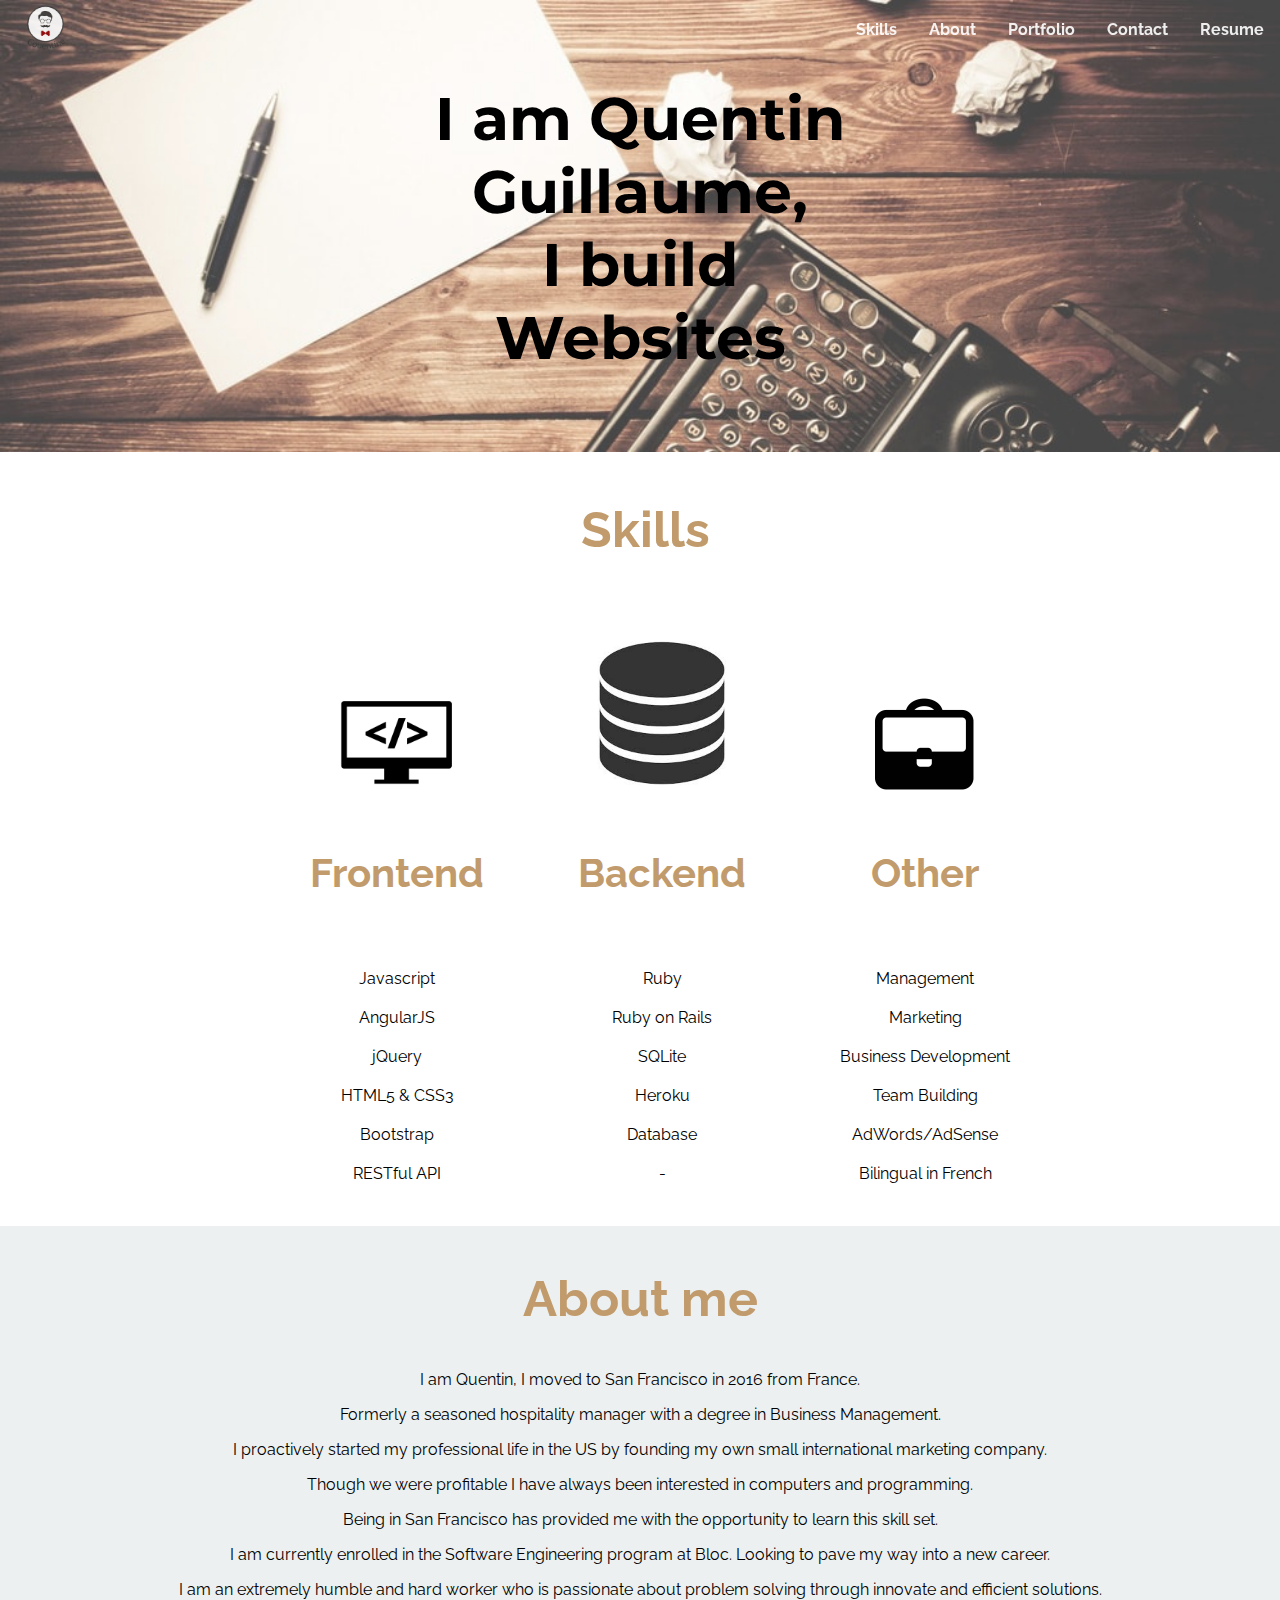
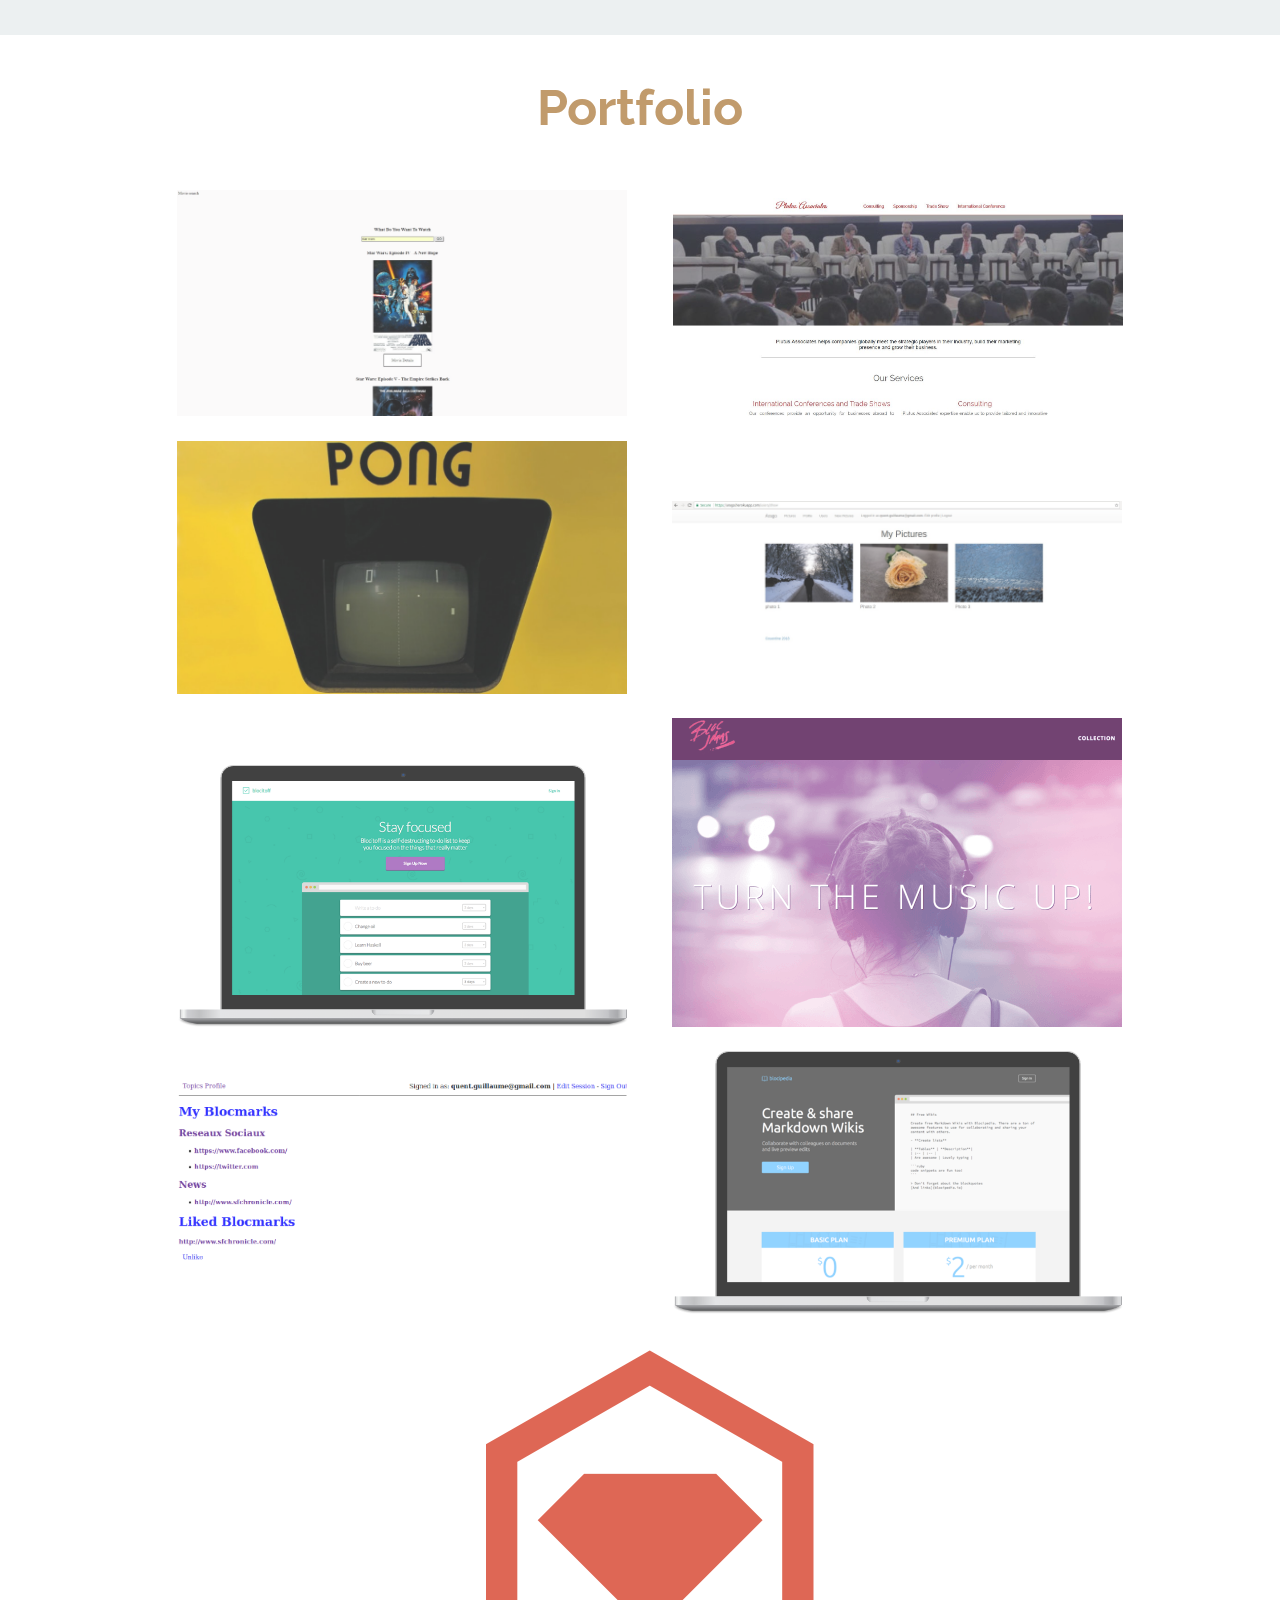
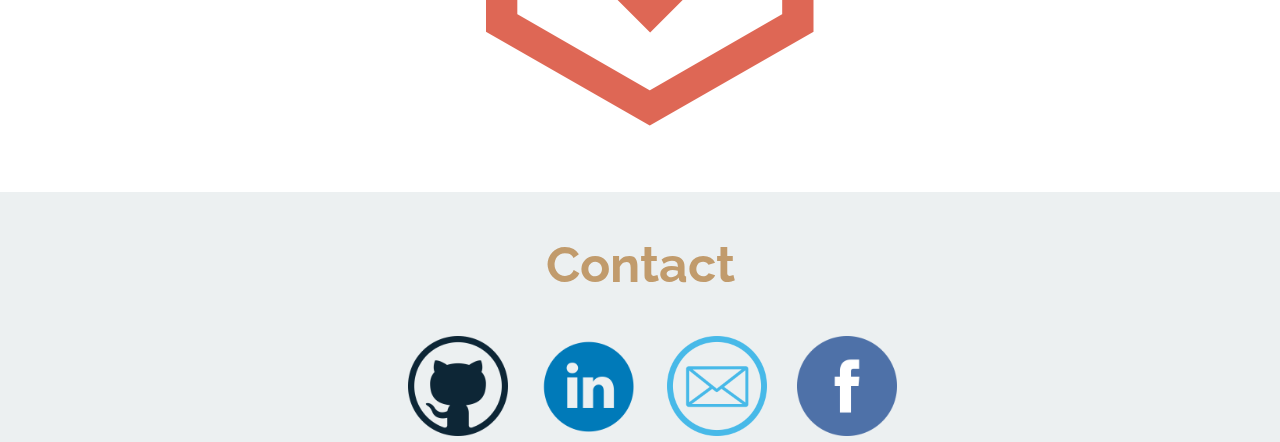
<file: index.html>
<!DOCTYPE html>
<html lang="en">
 <!-- By Couentine  https://github.com/couentine-->
 <head>
  <meta charset="UTF-8">

    <!-- Global site tag (gtag.js) - Google Analytics -->
   <script async src="https://www.googletagmanager.com/gtag/js?id=UA-105483901-1"></script>
   <script>
     window.dataLayer = window.dataLayer || [];
     function gtag(){dataLayer.push(arguments);}
     gtag('js', new Date());

     gtag('config', 'UA-105483901-1');
   </script>
    <title>Quentin Guillaume | Web Developer</title>

<meta name="description" content="I am Quentin Guillaume, Web Developer with a Business School Bachelor. Arrea of my expertise is HTML,CSS, JS, building Web Apps, AngularJS, Ruby, Ruby on Rails, SQL, SEO, Management and Marketing">
<meta name="keywords" content="Quentin Guillaume,Web Developer,HTML,CSS,Ruby,JavaScript,Portfolio, San Francisco,couentine">
<link rel="icon" type="image/x-icon" href="image/couentine.png" />
<link rel="stylesheet" type="text/css" href="css/normalize.css">
<link rel="stylesheet" type="text/css" href="css/spinner.css">
<link rel="stylesheet" type="text/css" href="css/index.css">
<link href="https://fonts.googleapis.com/css?family=Oswald" rel="stylesheet">
<link href="https://fonts.googleapis.com/css?family=Montserrat" rel="stylesheet">
<link href="https://fonts.googleapis.com/css?family=Raleway" rel="stylesheet">
</head>
<body onload="myFunction()">
  <div id='loader'></div>
<div style="display:none;" id="myDiv" class="animate-bottom">
  <header>
  <div class='key'>
    <h1> Quentin Guillaume - Portfolio - Web Developer - San Francisco - couentine</h1>
    <h1> Quentin Guillaume - Portfolio - Web Developer - San Francisco - couentine</h1>
    <strong> Quentin Guillaume - Portfolio - Web Developer - San Francisco - couentine</strong>
  </div>

        <div class= 'top-right' id='top-right' style="opacity: 0.9">
          <ul>
            <a href='/' class= 'machine'><img  src="image/couentine.png" alt="Couentine" style="width: 50px"></a>
            <li>  <a  target="_blank" href="Quentin_Guillaume.pdf" >Resume</a></li>
            <li> <a href='#Contact'>Contact </a></li>
            <li> <a href='#Porfolio'>Portfolio </a></li>
            <li> <a href='#About'>About </a></li>
            <li> <a href='#skill'>Skills </a></li>
          </ul>

      </div>

</header>


      <div class="container">
        <div class="intro-text">
            <img class= 'machine' src="image/machine.jpg" alt="frontend" style="width:100%; opacity: 0.9">
            <div class= 'centered5'>I am Quentin Guillaume,<div id="role"> I build
              <br> Websites</div></div>
        </div>
    </div>
<div id = 'skill'>

  <div class = 'skills'>

    <h2>Skills</h2>
    <div class = 'frontend' >
      <ul>
      <img class= 'machine' src="image/frontend-logo.png" alt="backend" style="width:150px">
    <h4>Frontend</h4>

      <li>Javascript</li>
      <li>AngularJS</li>
      <li>jQuery</li>
      <li>HTML5 & CSS3</li>
      <li>Bootstrap</li>
      <li>RESTful API</li>
    </ul>
</div>
    <div class = 'backend' >
          <ul>
      <img class= 'machine' src="image/back_end.png" alt="business" style="width:150px">
    <h4>Backend</h4>

      <li>Ruby</li>
      <li>Ruby on Rails</li>
      <li>SQLite</li>
      <li>Heroku</li>
      <li>Database</li>
      <li>-</li>
    </ul>
    </div>
        <div class = 'other' >
              <ul>
          <img class= 'machine' src="image/business.png" alt="Couentine" style="width:100px">
    <h4>Other</h4>

      <li>Management </li>
      <li>Marketing </li>
      <li>Business Development </li>
      <li>Team Building </li>
      <li>AdWords/AdSense</li>
      <li>Bilingual in French</li>
    </ul>
    </div>
</div>
  </div>
  <div class = 'About'>
    <h2 id = About>About me</h2>
    <div class= "text-about">
    <p>I am Quentin, I moved to San Francisco in 2016 from France.<br></p><p>  Formerly a seasoned hospitality manager with a degree in Business Management.
      <br></p><p>I proactively started my professional life in the US by founding my own small international marketing company.
       <br></p><p>Though we were profitable I have always been interested in computers and programming.
       <br></p><p>Being in San Francisco has provided me with the opportunity to learn this skill set.
       <br></p><p>I am currently enrolled in the Software Engineering program at Bloc. Looking to pave my way into a new career.
       <br></p><p>I am an extremely humble and hard worker who is passionate about problem solving through innovate and efficient solutions.</p>
      </div>
  </div>
  <div class = 'Portfolio'>
    <h2 id = Porfolio>Portfolio</h2>
    <a href="movie.html" class="pic ph1"> <img class= 'machine' src="image/movie.jpg" alt="backend" style="width:450px"><span class="centered"><span>Movies</span></span></a>
    <a href="plutus.html" class="pic ph1"> <img class= 'machine' src="image/pltuus.JPG" alt="backend" style="width:450px"><span class="centered"><span>Plutus Associates</span></span></a><br>
      <a target="_blank" href="pong.html" class="pic ph"> <img class= 'machine' src="image/Pong.jpg" alt="backend" style="width:450px"><span class="centered"><span>Pong</span></span></a>
      <a href="arago.html" class="pic ph1"> <img class= 'machine' src="image/arago.jpg" alt="backend" style="width:450px"><span class="centered"><span>Arago</span></span></a><br>
      <a href="blocitoff.html" class="pic ph"> <img class= 'machine' src="image/blocitoff.png" alt="backend" style="width:450px"><span class="centered"><span>Blocitoff</span></span></a>
      <a href="blocjam.html" class="pic ph"> <img class= 'machine' src="image/bloc-jams.png" alt="backend" style="width:450px"><span class="centered"><span>BlocJam</span></span></a><br>
      <a href="Blocmarks.html" class="pic ph1"> <img class= 'machine' src="image/blocmarks.png" alt="backend" style="width:450px"><span class="centered"><span>Blockmarks</span></span></a>
      <a href="blocipedia.html" class="pic ph">  <img class= 'machine' src="image/blocipedia.png" alt="backend" style="width:450px"><span class="centered"><span>Blocipedia</span></span></a><br>
      <a href="rubygem.html" class="pic ph">    <img class= 'machine' src="image/rubygems.png" alt="backend" style="width:400px"><span class="centered"><span>Kele</span></span></a>
  </div>
    <div class = 'Contact'>
      <h2 id = Contact>Contact</h2>
        <a target="_blank" href="https://github.com/Couentine"><img class= 'machine' src="image/github.png" alt="Couentine" style="width:100px"></a>
        <a target="_blank" href="https://www.linkedin.com/in/quentinguillaume/"><img class= 'machine' src="image/linkedin.png" alt="Couentine" style="width:100px"></a>
        <a target="_blank" href="mailto:contact@quentinguillaume.com"><img class= 'machine' src="image/email.png" alt="Couentine" style="width:100px"></a>
          <a target="_blank" href="https://www.facebook.com/couentine/"><img class= 'machine' src="image/facebook.png" alt="facebook" style="width:100px"></a>
    </div>
  </div>
 <script src="js/spinner.js"></script>
  <script src="js/word.js"></script>
  <script src="https://ajax.googleapis.com/ajax/libs/jquery/3.3.1/jquery.min.js"></script>
   <script src="js/main.js"></script>
  </body>

 <!-- By Couentine  https://github.com/couentine-->
</html>
</file>
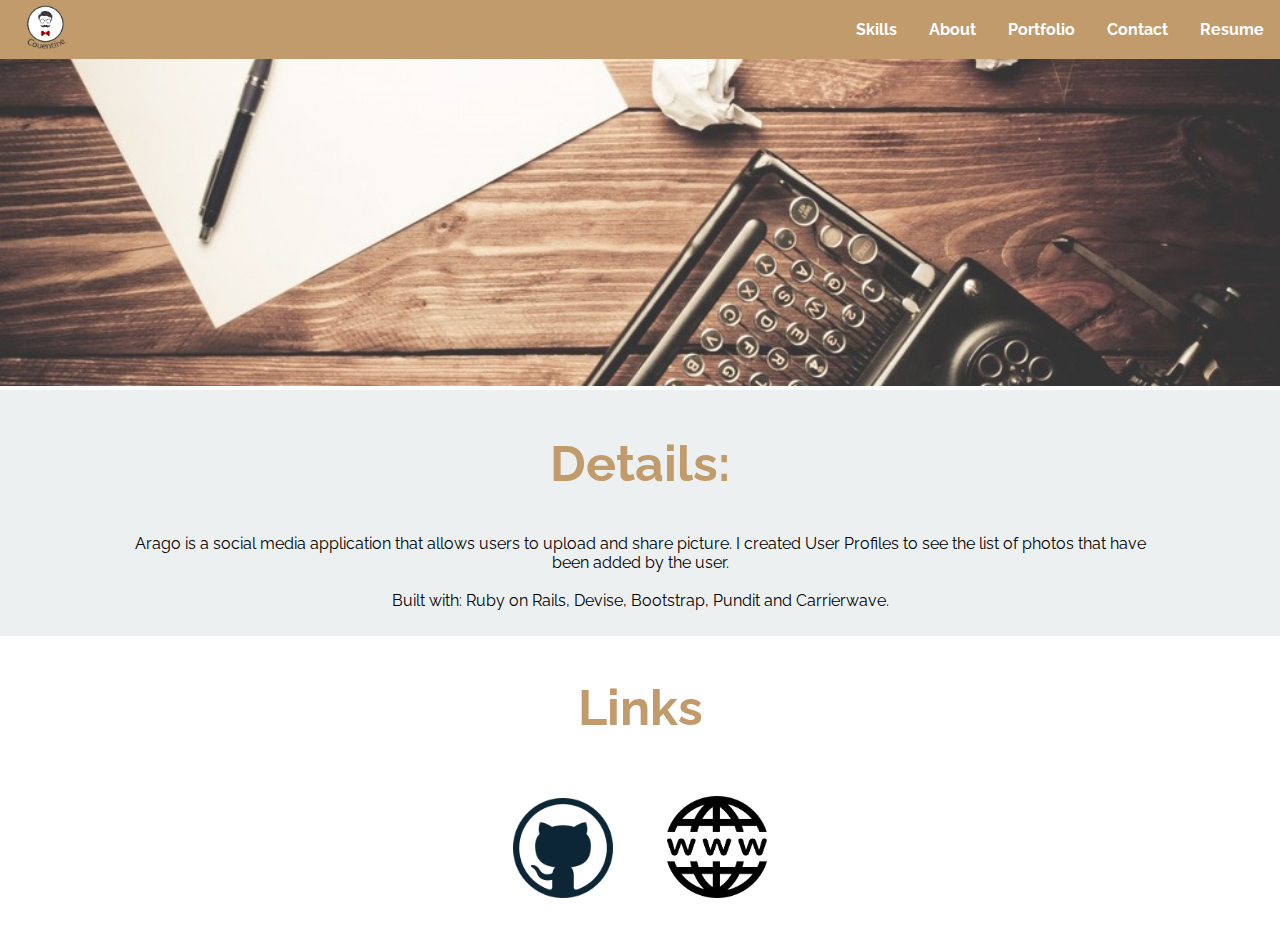
<file: arago.html>
<!DOCTYPE html>
<html>
 <!-- By Couentine  https://github.com/couentine-->


 <!-- Global site tag (gtag.js) - Google Analytics -->
<script async src="https://www.googletagmanager.com/gtag/js?id=UA-105483901-1"></script>
<script>
  window.dataLayer = window.dataLayer || [];
  function gtag(){dataLayer.push(arguments);}
  gtag('js', new Date());

  gtag('config', 'UA-105483901-1');
</script>


    <title>Quentin Guillaume | Arago</title>
    <meta name="description" content="Web Developer with a Business School Bachelor. Arrea of my expertise is HTML,CSS, JS, building Web Apps, AngularJS, Ruby, Ruby on Rails, SQL, Management and Marketing"/>
<link rel="stylesheet" type="text/css" href="css/normalize.css">
<link rel="stylesheet" type="text/css" href="css/index.css">
<link rel="stylesheet" type="text/css" href="css/pages.css">
<link href="https://fonts.googleapis.com/css?family=Playball" rel="stylesheet">
<link href="https://fonts.googleapis.com/css?family=Raleway" rel="stylesheet">
<head>
  <meta charset="UTF-8">

  <!-- Global site tag (gtag.js) - Google Analytics -->
  <script async src="https://www.googletagmanager.com/gtag/js?id=UA-105483901-1"></script>
  <script>
    window.dataLayer = window.dataLayer || [];
    function gtag(){dataLayer.push(arguments);}
    gtag('js', new Date());

    gtag('config', 'UA-105483901-1');
  </script>


</head>
<body>
  <header>
        <div class= 'top-right'>
          <ul>
            <a href='index.html' class= 'machine' ><img src="image/couentine.png" alt="Couentine" style="width: 50px"></a>
            <li>  <a  target="_blank" href="Quentin_Guillaume.pdf" >Resume</a></li>
            <li> <a href='index.html#Contact'>Contact </a></li>
            <li> <a href='index.html#Porfolio'>Portfolio </a></li>
            <li> <a href='index.html#About'>About </a></li>
            <li> <a href='index.html#Skills'>Skills </a></li>
          </ul>

      </div>
      <div class="container">
        <div class="intro-text">
            <div class="centered">
              <br></div>
              <img class= 'machine' src="image/machine2.jpg" alt="frontend" style="width:100%">
        </div>
    </div>
</header>
      <div class='About'>
    <h2>  Details: </h2>
      <p>Arago is a social media application that allows users to upload and share picture. I created User Profiles to see the list of photos that have been added by the user.<br><br>Built with: Ruby on Rails, Devise, Bootstrap, Pundit and Carrierwave. </p>

    </div>
    <center>
<h2>  Links </h2>
    <br><a target="_blank" href="https://github.com/couentine/arago"><img class= 'machine' src="image/github.png" alt="Couentine" style="width:100px"></a>
      <a target="_blank" href="https://arago.herokuapp.com"><img class= 'machine' src="image/globe.png" alt="Couentine" style="width:100px"></a>

</center>
  </body>
  <script src="https://ajax.googleapis.com/ajax/libs/jquery/3.3.1/jquery.min.js"></script>
 <script src="js/page.js"></script>

</html>
</file>
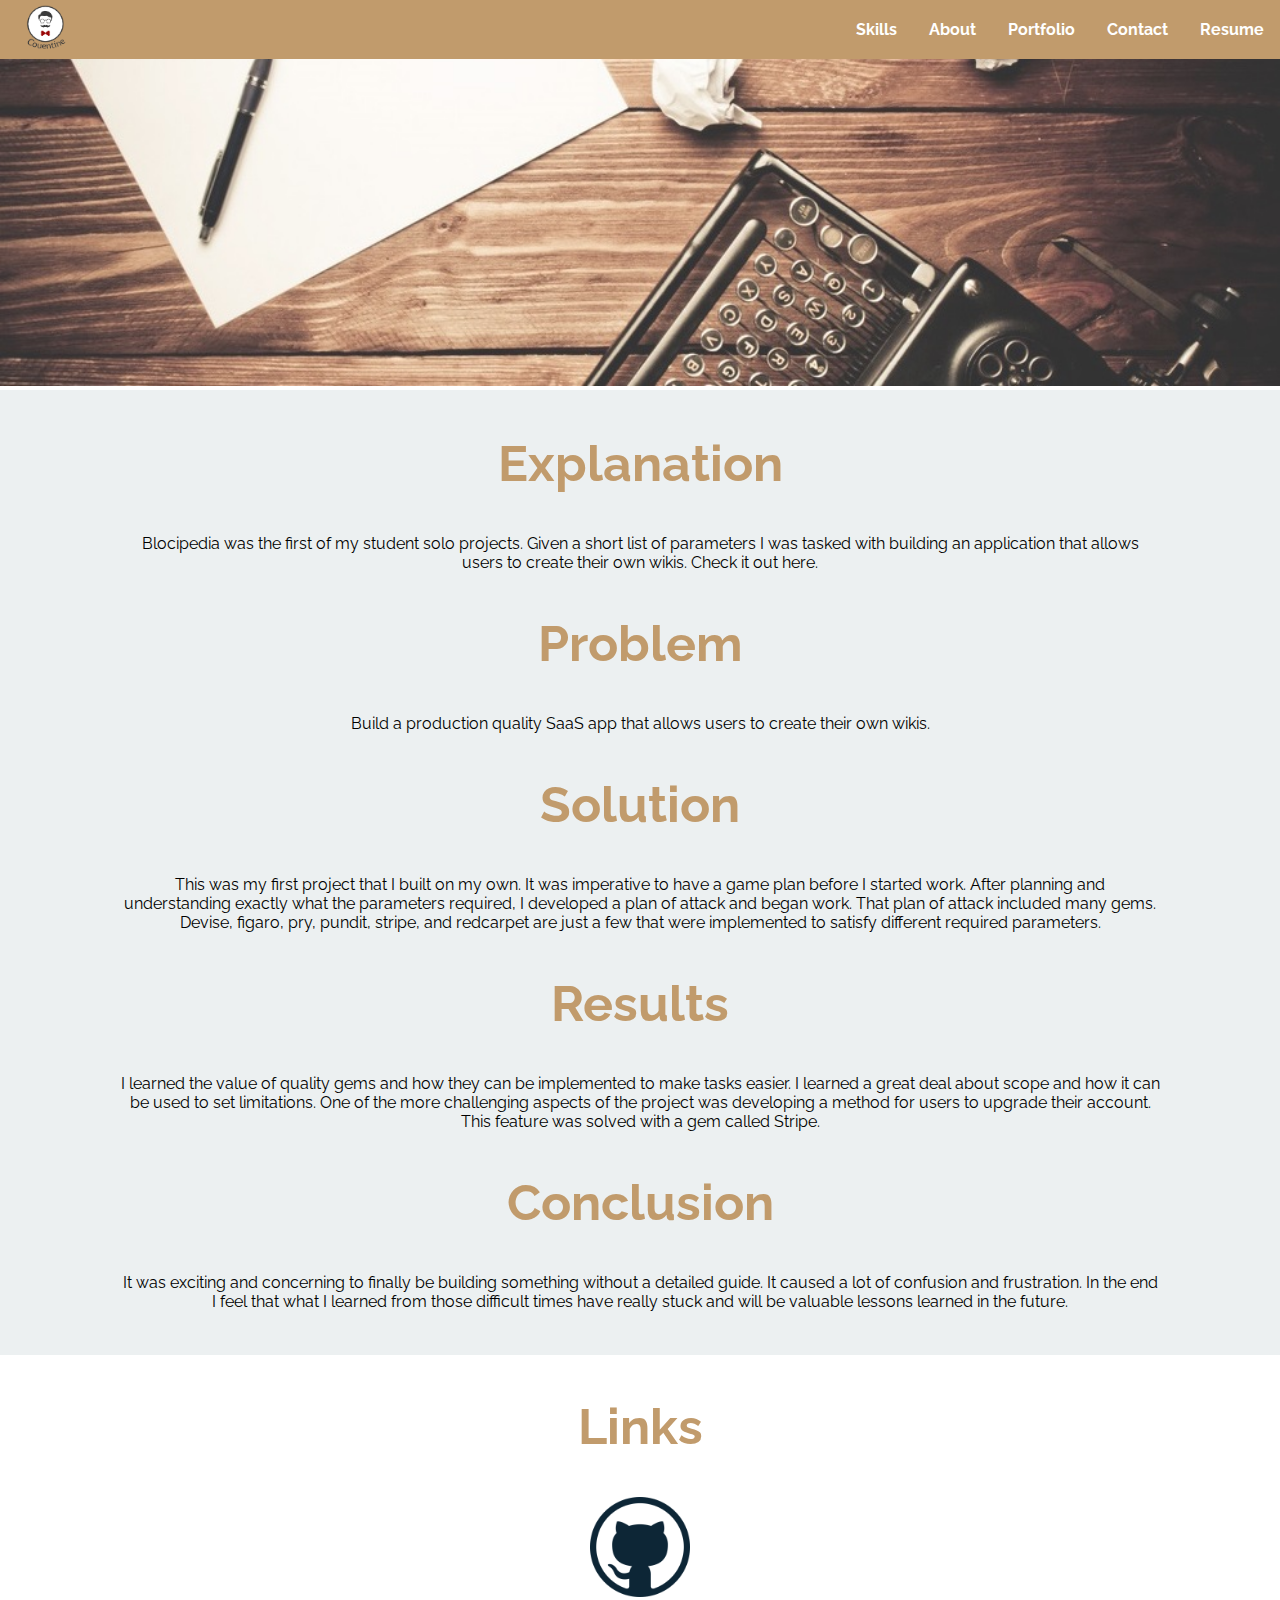
<file: blocipedia.html>
<!DOCTYPE html>
<html>
 <!-- By Couentine  https://github.com/couentine-->

 <!-- Global site tag (gtag.js) - Google Analytics -->
<script async src="https://www.googletagmanager.com/gtag/js?id=UA-105483901-1"></script>
<script>
  window.dataLayer = window.dataLayer || [];
  function gtag(){dataLayer.push(arguments);}
  gtag('js', new Date());

  gtag('config', 'UA-105483901-1');
</script>


    <title>Quentin Guillaume | blocipedia</title>
    <meta name="description" content="Web Developer with a Business School Bachelor. Arrea of my expertise is HTML,CSS, JS, building Web Apps, AngularJS, Ruby, Ruby on Rails, SQL, Management and Marketing"/>
<link rel="stylesheet" type="text/css" href="css/normalize.css">
<link rel="stylesheet" type="text/css" href="css/index.css">
<link rel="stylesheet" type="text/css" href="css/pages.css">
<link href="https://fonts.googleapis.com/css?family=Playball" rel="stylesheet">
<link href="https://fonts.googleapis.com/css?family=Raleway" rel="stylesheet">
<head>
  <meta charset="UTF-8">

  <!-- Global site tag (gtag.js) - Google Analytics -->
  <script async src="https://www.googletagmanager.com/gtag/js?id=UA-105483901-1"></script>
  <script>
    window.dataLayer = window.dataLayer || [];
    function gtag(){dataLayer.push(arguments);}
    gtag('js', new Date());

    gtag('config', 'UA-105483901-1');
  </script>


</head>
<body>
  <header>
        <div class= 'top-right'>
          <ul>
            <a href='index.html' class= 'machine' ><img src="image/couentine.png" alt="Couentine" style="width: 50px"></a>
            <li>  <a  target="_blank" href="Quentin_Guillaume.pdf" >Resume</a></li>
            <li> <a href='index.html#Contact'>Contact </a></li>
            <li> <a href='index.html#Porfolio'>Portfolio </a></li>
            <li> <a href='index.html#About'>About </a></li>
            <li> <a href='index.html#Skills'>Skills </a></li>
          </ul>

      </div>
      <div class="container">
        <div class="intro-text">
            <div class="centered">
              <br></div>
              <img class= 'machine' src="image/machine2.jpg" alt="frontend" style="width:100%">
        </div>
    </div>
</header>
      <div class='About'>

      <h2>Explanation</h2>

      <p>Blocipedia was the first of my student solo projects. Given a short list of parameters I was tasked with building an application that allows users to create their own wikis. Check it out here.</p>

      <h2>Problem</h2>
      <p>Build a production quality SaaS app that allows users to create their own wikis.</p>

      <h2>Solution</h2>

      <p>This was my first project that I built on my own. It was imperative to have a game plan before I started work. After planning and understanding exactly what the parameters required, I developed a plan of attack and began work. That plan of attack included many gems. Devise, figaro, pry, pundit, stripe, and redcarpet are just a few that were implemented to satisfy different required parameters.</p>

      <h2>Results</h2>

      <p>I learned the value of quality gems and how they can be implemented to make tasks easier. I learned a great deal about scope and how it can be used to set limitations. One of the more challenging aspects of the project was developing a method for users to upgrade their account. This feature was solved with a gem called Stripe.</p>

      <h2>Conclusion</h2>

      <p>It was exciting and concerning to finally be building something without a detailed guide. It caused a lot of confusion and frustration. In the end I feel that what I learned from those difficult times have really stuck and will be valuable lessons learned in the future.</p>
    <br>
  </div>
  <center>
    <h2>  Links </h2>
    <a target="_blank" href="https://github.com/couentine/blocipedia"><img class= 'machine' src="image/github.png" alt="Couentine" style="width:100px"></a>
  </center>
  </body>
  <script src="https://ajax.googleapis.com/ajax/libs/jquery/3.3.1/jquery.min.js"></script>
 <script src="js/page.js"></script>

</html>
</file>
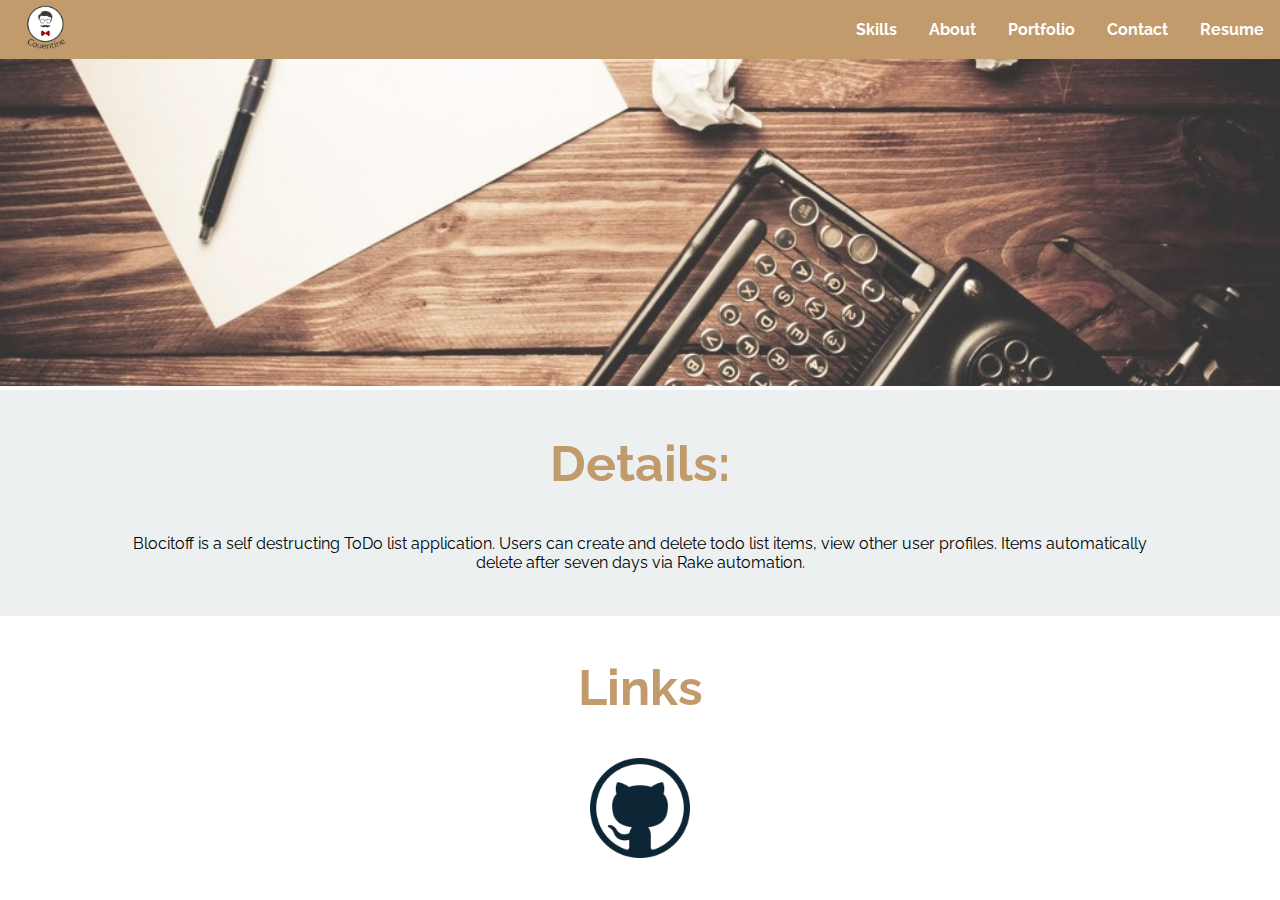
<file: blocitoff.html>
<!DOCTYPE html>
<html>
 <!-- By Couentine  https://github.com/couentine-->


 <!-- Global site tag (gtag.js) - Google Analytics -->
<script async src="https://www.googletagmanager.com/gtag/js?id=UA-105483901-1"></script>
<script>
  window.dataLayer = window.dataLayer || [];
  function gtag(){dataLayer.push(arguments);}
  gtag('js', new Date());

  gtag('config', 'UA-105483901-1');
</script>

    <title>Quentin Guillaume |Blocitoff</title>
    <meta name="description" content="Web Developer with a Business School Bachelor. Arrea of my expertise is HTML,CSS, JS, building Web Apps, AngularJS, Ruby, Ruby on Rails, SQL, Management and Marketing"/>
<link rel="stylesheet" type="text/css" href="css/normalize.css">
<link rel="stylesheet" type="text/css" href="css/index.css">
<link rel="stylesheet" type="text/css" href="css/pages.css">
<link href="https://fonts.googleapis.com/css?family=Playball" rel="stylesheet">
<link href="https://fonts.googleapis.com/css?family=Raleway" rel="stylesheet">
<head>
  <meta charset="UTF-8">

  <!-- Global site tag (gtag.js) - Google Analytics -->
  <script async src="https://www.googletagmanager.com/gtag/js?id=UA-105483901-1"></script>
  <script>
    window.dataLayer = window.dataLayer || [];
    function gtag(){dataLayer.push(arguments);}
    gtag('js', new Date());

    gtag('config', 'UA-105483901-1');
  </script>


</head>
<body>
  <header>
        <div class= 'top-right'>
          <ul>
            <a href='index.html' class= 'machine' ><img src="image/couentine.png" alt="Couentine" style="width: 50px"></a>
            <li>  <a  target="_blank" href="Quentin_Guillaume.pdf" >Resume</a></li>
            <li> <a href='index.html#Contact'>Contact </a></li>
            <li> <a href='index.html#Porfolio'>Portfolio </a></li>
            <li> <a href='index.html#About'>About </a></li>
            <li> <a href='index.html#Skills'>Skills </a></li>
          </ul>

      </div>
      <div class="container">
        <div class="intro-text">
            <div class="centered">
              <br></div>
              <img class= 'machine' src="image/machine2.jpg" alt="frontend" style="width:100%">
        </div>
    </div>
</header>
      <div class='About'>
    <h2>  Details: </h2>
      <p>Blocitoff is a self destructing ToDo list application. Users can create and delete todo list items, view other user profiles. Items automatically delete after seven days via Rake automation.</p>
    <br>
        </div>
        <center>
    <h2>  Links </h2>
    <a target="_blank" href="https://github.com/couentine/Blocitoff"><img class= 'machine' src="image/github.png" alt="Couentine" style="width:100px"></a>
</center>
  </body>
  <script src="https://ajax.googleapis.com/ajax/libs/jquery/3.3.1/jquery.min.js"></script>
 <script src="js/page.js"></script>

</html>
</file>
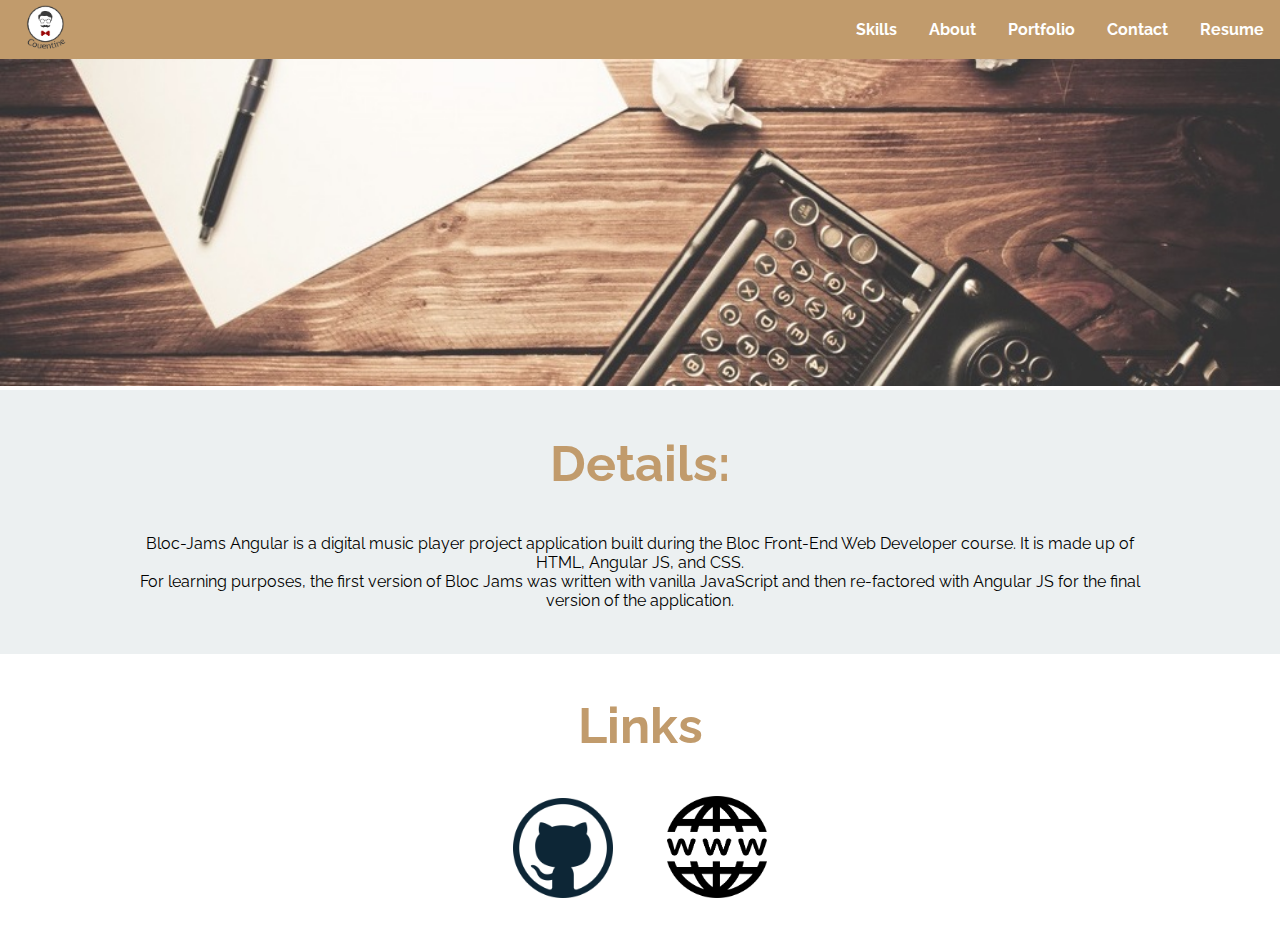
<file: blocjam.html>
<!DOCTYPE html>
<html>
 <!-- By Couentine  https://github.com/couentine-->


 <!-- Global site tag (gtag.js) - Google Analytics -->
<script async src="https://www.googletagmanager.com/gtag/js?id=UA-105483901-1"></script>
<script>
  window.dataLayer = window.dataLayer || [];
  function gtag(){dataLayer.push(arguments);}
  gtag('js', new Date());

  gtag('config', 'UA-105483901-1');
</script>

    <title>Quentin Guillaume | Blocjams</title>
    <meta name="description" content="Web Developer with a Business School Bachelor. Arrea of my expertise is HTML,CSS, JS, building Web Apps, AngularJS, Ruby, Ruby on Rails, SQL, Management and Marketing"/>
<link rel="stylesheet" type="text/css" href="css/normalize.css">
<link rel="stylesheet" type="text/css" href="css/index.css">
<link rel="stylesheet" type="text/css" href="css/pages.css">
<link href="https://fonts.googleapis.com/css?family=Playball" rel="stylesheet">
<link href="https://fonts.googleapis.com/css?family=Raleway" rel="stylesheet">
<head>
  <meta charset="UTF-8">

  <!-- Global site tag (gtag.js) - Google Analytics -->
  <script async src="https://www.googletagmanager.com/gtag/js?id=UA-105483901-1"></script>
  <script>
    window.dataLayer = window.dataLayer || [];
    function gtag(){dataLayer.push(arguments);}
    gtag('js', new Date());

    gtag('config', 'UA-105483901-1');
  </script>


</head>
<body>
  <header>
        <div class= 'top-right'>
          <ul>
            <a href='index.html' class= 'machine' ><img src="image/couentine.png" alt="Couentine" style="width: 50px"></a>
            <li>  <a  target="_blank" href="Quentin_Guillaume.pdf" >Resume</a></li>
            <li> <a href='index.html#Contact'>Contact </a></li>
            <li> <a href='index.html#Porfolio'>Portfolio </a></li>
            <li> <a href='index.html#About'>About </a></li>
            <li> <a href='index.html#Skills'>Skills </a></li>
          </ul>

      </div>
      <div class="container">
        <div class="intro-text">
            <div class="centered">
              <br></div>
              <img class= 'machine' src="image/machine2.jpg" alt="frontend" style="width:100%">
        </div>
    </div>
</header>
      <div class='About'>
    <h2>  Details: </h2>
      <p>Bloc-Jams Angular is a digital music player project application built during the Bloc Front-End Web Developer course. It is made up of HTML, Angular JS, and CSS.<br>
         For learning purposes, the first version of Bloc Jams was written with vanilla JavaScript and then re-factored with Angular JS for the final version of the application. </p>
    <br>
        </div>
        <center>
    <h2>  Links </h2>
    <a target="_blank" href="https://github.com/couentine/bloc-jams"><img class= 'machine' src="image/github.png" alt="Couentine" style="width:100px"></a>
    <a target="_blank" href="http://quentinguillaume.com/blocjams/"><img class= 'machine' src="image/globe.png" alt="Couentine" style="width:100px"></a>
</center>
  </body>
  <script src="https://ajax.googleapis.com/ajax/libs/jquery/3.3.1/jquery.min.js"></script>
 <script src="js/page.js"></script>

</html>
</file>
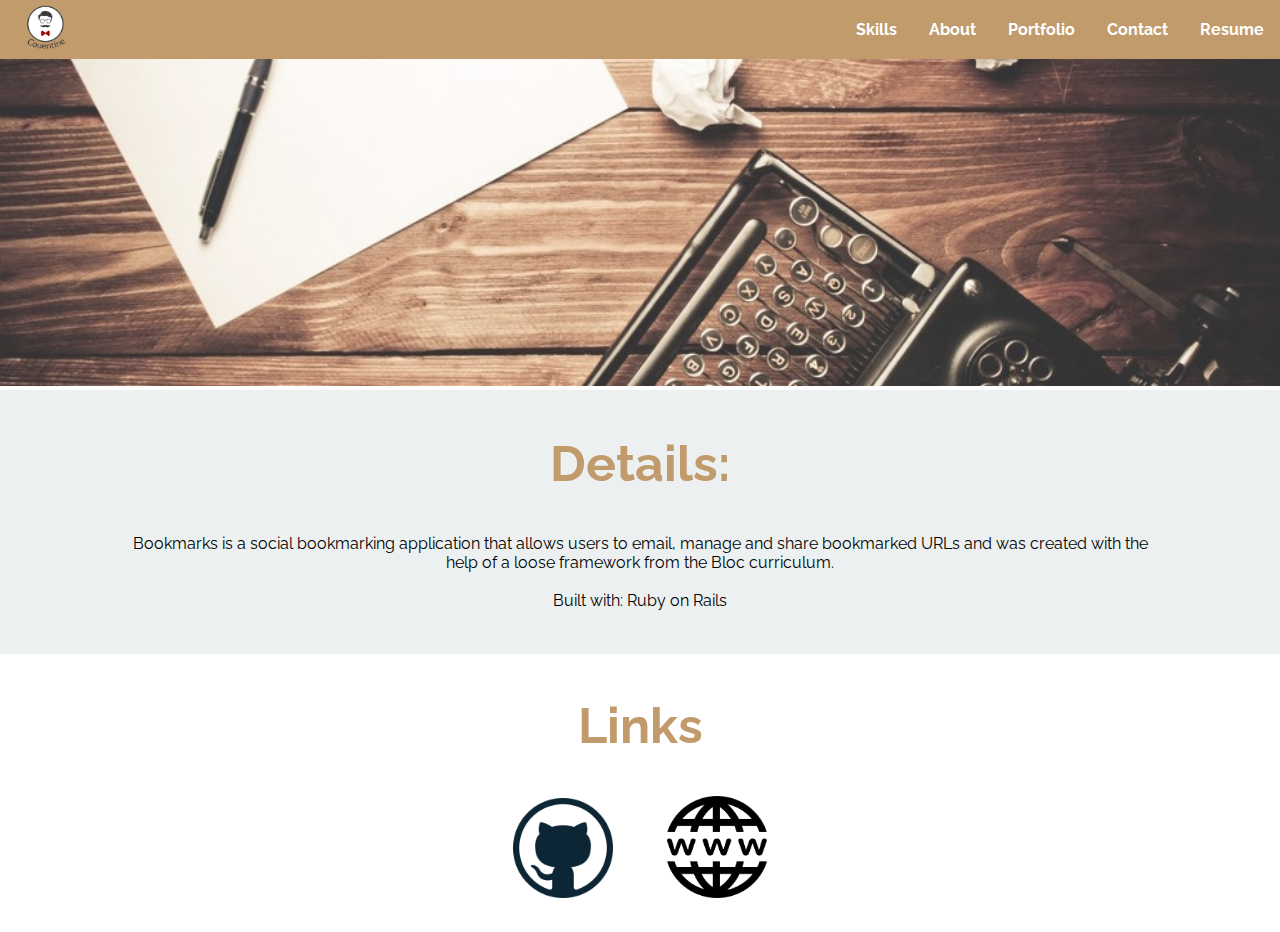
<file: Blocmarks.html>
<!DOCTYPE html>
<html>
 <!-- By Couentine  https://github.com/couentine-->


 <!-- Global site tag (gtag.js) - Google Analytics -->
<script async src="https://www.googletagmanager.com/gtag/js?id=UA-105483901-1"></script>
<script>
  window.dataLayer = window.dataLayer || [];
  function gtag(){dataLayer.push(arguments);}
  gtag('js', new Date());

  gtag('config', 'UA-105483901-1');
</script>

    <title>Quentin Guillaume | Bookmarks</title>
    <meta name="description" content="Web Developer with a Business School Bachelor. Arrea of my expertise is HTML,CSS, JS, building Web Apps, AngularJS, Ruby, Ruby on Rails, SQL, Management and Marketing"/>
<link rel="stylesheet" type="text/css" href="css/normalize.css">
<link rel="stylesheet" type="text/css" href="css/index.css">
<link rel="stylesheet" type="text/css" href="css/pages.css">
<link href="https://fonts.googleapis.com/css?family=Playball" rel="stylesheet">
<link href="https://fonts.googleapis.com/css?family=Raleway" rel="stylesheet">
<head>
  <meta charset="UTF-8">

  <!-- Global site tag (gtag.js) - Google Analytics -->
  <script async src="https://www.googletagmanager.com/gtag/js?id=UA-105483901-1"></script>
  <script>
    window.dataLayer = window.dataLayer || [];
    function gtag(){dataLayer.push(arguments);}
    gtag('js', new Date());

    gtag('config', 'UA-105483901-1');
  </script>


</head>
<body>
  <header>
        <div class= 'top-right'>
          <ul>
            <a href='index.html' class= 'machine' ><img src="image/couentine.png" alt="Couentine" style="width: 50px"></a>
            <li>  <a  target="_blank" href="Quentin_Guillaume.pdf" >Resume</a></li>
            <li> <a href='index.html#Contact'>Contact </a></li>
            <li> <a href='index.html#Porfolio'>Portfolio </a></li>
            <li> <a href='index.html#About'>About </a></li>
            <li> <a href='index.html#Skills'>Skills </a></li>
          </ul>

      </div>
      <div class="container">
        <div class="intro-text">
            <div class="centered">
              <br></div>
              <img class= 'machine' src="image/machine2.jpg" alt="frontend" style="width:100%">
        </div>
    </div>
</header>
      <div class='About'>
    <h2>  Details: </h2>
      <p>Bookmarks is a social bookmarking application that allows users to email, manage and share bookmarked URLs and was created with the help of a loose framework from the Bloc curriculum.<br><br>
      Built with: Ruby on Rails</p>
    <br>
        </div>
        <center>
    <h2>  Links </h2>
    <a target="_blank" href="https://github.com/couentine/bookmarks"><img class= 'machine' src="image/github.png" alt="Couentine" style="width:100px"></a>
    <a target="_blank" href="https://blooming-ridge-53490.herokuapp.com/"><img class= 'machine' src="image/globe.png" alt="Couentine" style="width:100px"></a>
</center>
  </body>
  <script src="https://ajax.googleapis.com/ajax/libs/jquery/3.3.1/jquery.min.js"></script>
 <script src="js/page.js"></script>

</html>
</file>
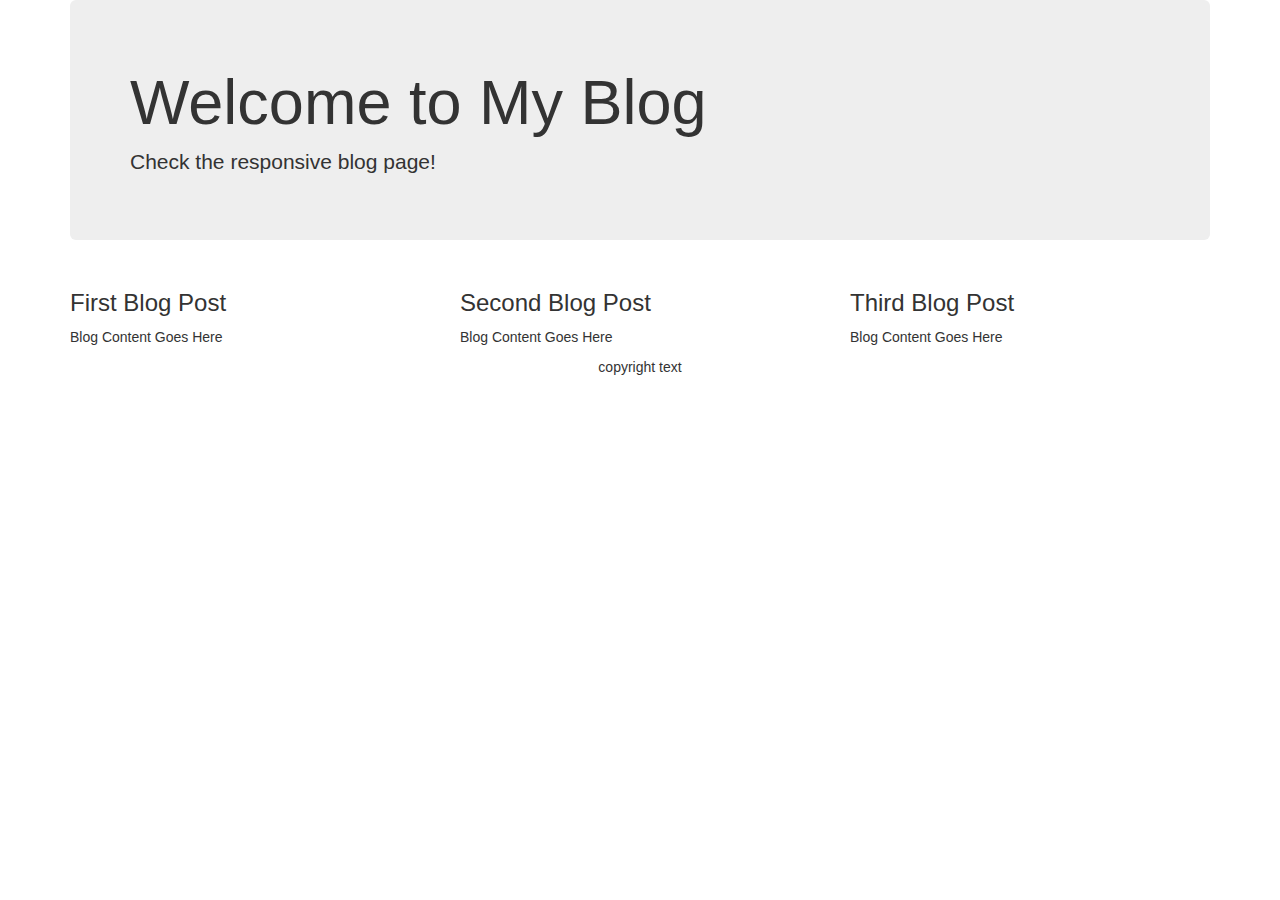
<file: blog.html>
<!DOCTYPE html>
<html>
<head>
  <meta charset="utf-8">
  <meta name="viewport" content="width=device-width, initial-scale=1">
  <link rel="stylesheet" href="http://maxcdn.bootstrapcdn.com/bootstrap/3.3.0/css/bootstrap.min.css">
  <link rel="stylesheet" type="text/css" href="css/blog.css">
</head>

<body>
<div class="container">
<div class="jumbotron">

<header>
  <h1>Welcome to My Blog </h1>
  <p>Check the responsive blog page!</p>
</div>

<div class="row">
  <div class="col-md-4">
    <h3>First Blog Post</h3>
    <p>Blog Content Goes Here</p>
  </div>
  <div class="col-md-4">
    <h3>Second Blog Post</h3>
    <p>Blog Content Goes Here</p>
  </div>
  <div class="col-md-4">
    <h3>Third Blog Post</h3>
    <p>Blog Content Goes Here</p>
  </div>
</div>
<footer id="footer">
<p>copyright text </p>
 </footer>
 </div>

</div>
</body>
</html>
</file>
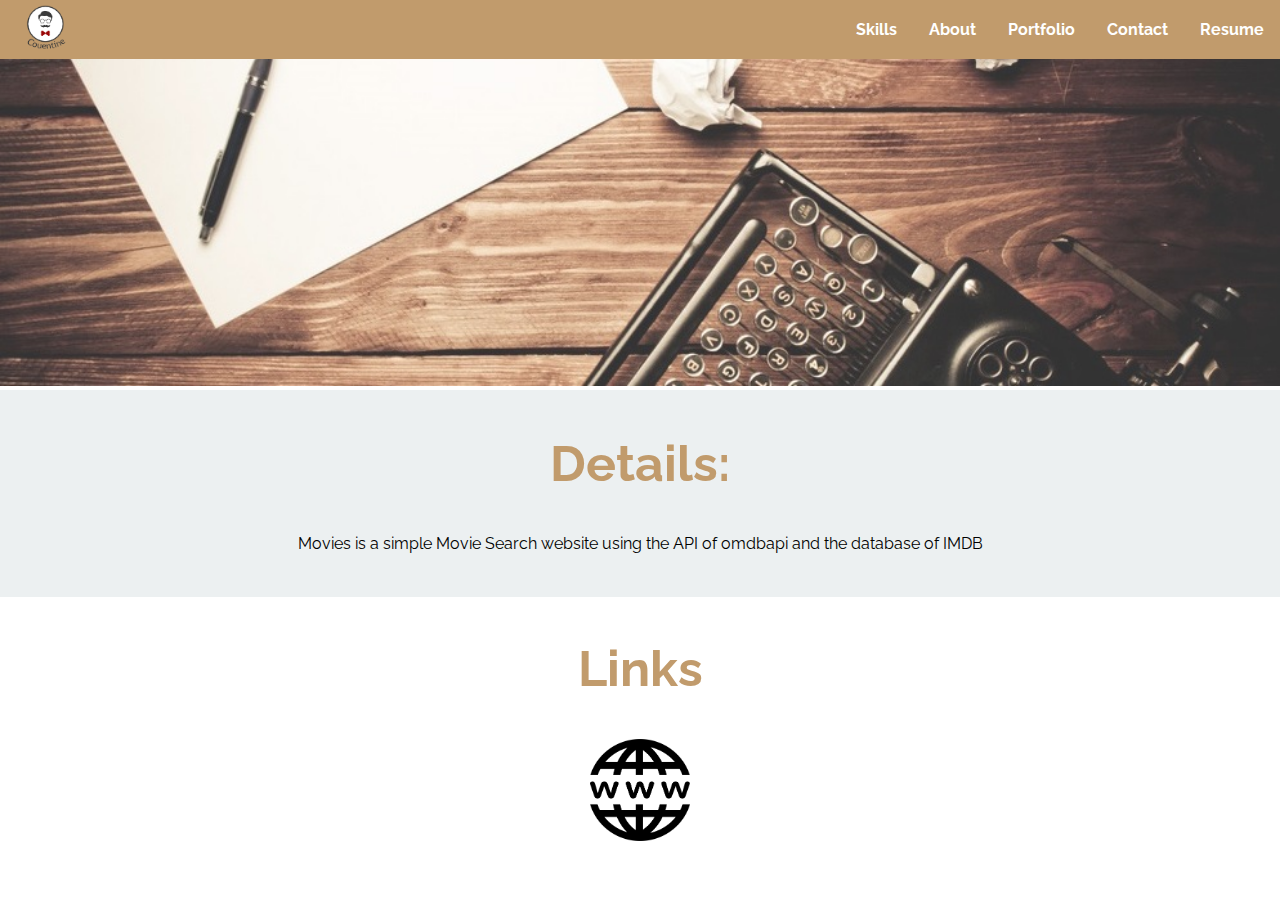
<file: movie.html>
<!DOCTYPE html>
<html>
 <!-- By Couentine  https://github.com/couentine-->


 <!-- Global site tag (gtag.js) - Google Analytics -->
<script async src="https://www.googletagmanager.com/gtag/js?id=UA-105483901-1"></script>
<script>
  window.dataLayer = window.dataLayer || [];
  function gtag(){dataLayer.push(arguments);}
  gtag('js', new Date());

  gtag('config', 'UA-105483901-1');
</script>

    <title>Quentin Guillaume | Movies</title>
    <meta name="description" content="Web Developer with a Business School Bachelor. Arrea of my expertise is HTML,CSS, JS, building Web Apps, AngularJS, Ruby, Ruby on Rails, SQL, Management and Marketing"/>
<link rel="stylesheet" type="text/css" href="css/normalize.css">
<link rel="stylesheet" type="text/css" href="css/index.css">
<link rel="stylesheet" type="text/css" href="css/pages.css">
<link href="https://fonts.googleapis.com/css?family=Playball" rel="stylesheet">
<link href="https://fonts.googleapis.com/css?family=Raleway" rel="stylesheet">
<head>
  <meta charset="UTF-8">

  <!-- Global site tag (gtag.js) - Google Analytics -->
  <script async src="https://www.googletagmanager.com/gtag/js?id=UA-105483901-1"></script>
  <script>
    window.dataLayer = window.dataLayer || [];
    function gtag(){dataLayer.push(arguments);}
    gtag('js', new Date());

    gtag('config', 'UA-105483901-1');
  </script>


</head>
<body>
  <header>
        <div class= 'top-right'>
          <ul>
            <a href='index.html' class= 'machine' ><img src="image/couentine.png" alt="Couentine" style="width: 50px"></a>
            <li>  <a  target="_blank" href="Quentin_Guillaume.pdf" >Resume</a></li>
            <li> <a href='index.html#Contact'>Contact </a></li>
            <li> <a href='index.html#Porfolio'>Portfolio </a></li>
            <li> <a href='index.html#About'>About </a></li>
            <li> <a href='index.html#Skills'>Skills </a></li>
          </ul>

      </div>
      <div class="container">
        <div class="intro-text">
            <div class="centered">
              <br></div>
              <img class= 'machine' src="image/machine2.jpg" alt="frontend" style="width:100%">
        </div>
    </div>
</header>
      <div class='About'>
    <h2>  Details: </h2>
      <p>Movies is a simple Movie Search website using the API of omdbapi and the database of IMDB </p>
    <br>
        </div>
        <center>
    <h2>  Links </h2>
    <a target="_blank" href="http://quentinguillaume.com/Movies/"><img class= 'machine' src="image/globe.png" alt="Couentine" style="width:100px"></a>
</center>
  </body>
  <script src="https://ajax.googleapis.com/ajax/libs/jquery/3.3.1/jquery.min.js"></script>
 <script src="js/page.js"></script>

</html>
</file>
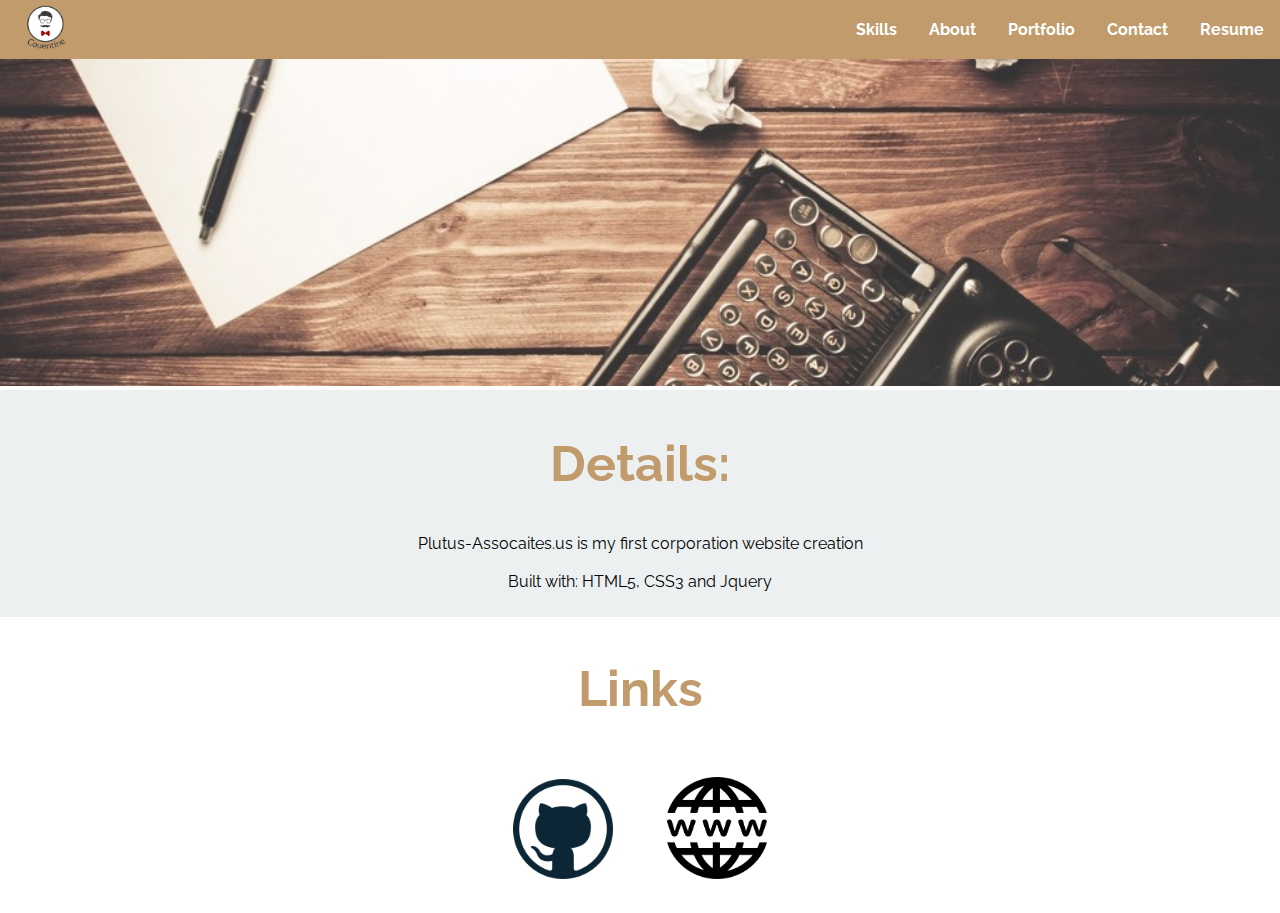
<file: plutus.html>
<!DOCTYPE html>
<html>
 <!-- By Couentine  https://github.com/couentine-->


 <!-- Global site tag (gtag.js) - Google Analytics -->
<script async src="https://www.googletagmanager.com/gtag/js?id=UA-105483901-1"></script>
<script>
  window.dataLayer = window.dataLayer || [];
  function gtag(){dataLayer.push(arguments);}
  gtag('js', new Date());

  gtag('config', 'UA-105483901-1');
</script>

    <title>Quentin Guillaume | Plutus Associates</title>
    <meta name="description" content="Web Developer with a Business School Bachelor. Arrea of my expertise is HTML,CSS, JS, building Web Apps, AngularJS, Ruby, Ruby on Rails, SQL, Management and Marketing"/>
<link rel="stylesheet" type="text/css" href="css/normalize.css">
<link rel="stylesheet" type="text/css" href="css/index.css">
<link rel="stylesheet" type="text/css" href="css/pages.css">
<link href="https://fonts.googleapis.com/css?family=Playball" rel="stylesheet">
<link href="https://fonts.googleapis.com/css?family=Raleway" rel="stylesheet">
<head>
  <meta charset="UTF-8">

  <!-- Global site tag (gtag.js) - Google Analytics -->
  <script async src="https://www.googletagmanager.com/gtag/js?id=UA-105483901-1"></script>
  <script>
    window.dataLayer = window.dataLayer || [];
    function gtag(){dataLayer.push(arguments);}
    gtag('js', new Date());

    gtag('config', 'UA-105483901-1');
  </script>


</head>
<body>
  <header>
        <div class= 'top-right'>
          <ul>
            <a href='index.html' class= 'machine' ><img src="image/couentine.png" alt="Couentine" style="width: 50px"></a>
            <li>  <a  target="_blank" href="Quentin_Guillaume.pdf" >Resume</a></li>
            <li> <a href='index.html#Contact'>Contact </a></li>
            <li> <a href='index.html#Porfolio'>Portfolio </a></li>
            <li> <a href='index.html#About'>About </a></li>
            <li> <a href='index.html#Skills'>Skills </a></li>
          </ul>

      </div>
      <div class="container">
        <div class="intro-text">
            <div class="centered">
              <br></div>
              <img class= 'machine' src="image/machine2.jpg" alt="frontend" style="width:100%">
        </div>
    </div>
</header>
      <div class='About'>
    <h2>  Details: </h2>
      <p>Plutus-Assocaites.us is my first corporation website creation<br>
        <br>Built with: HTML5, CSS3 and Jquery </p>

    </div>
    <center>
<h2>  Links </h2>
    <br><a target="_blank" href="https://github.com/couentine/plutus-associates"><img class= 'machine' src="image/github.png" alt="Couentine" style="width:100px"></a>
      <a target="_blank" href="http://plutus-associates.us/"><img class= 'machine' src="image/globe.png" alt="Couentine" style="width:100px"></a>

</center>
  </body>
  <script src="https://ajax.googleapis.com/ajax/libs/jquery/3.3.1/jquery.min.js"></script>
 <script src="js/page.js"></script>

</html>
</file>
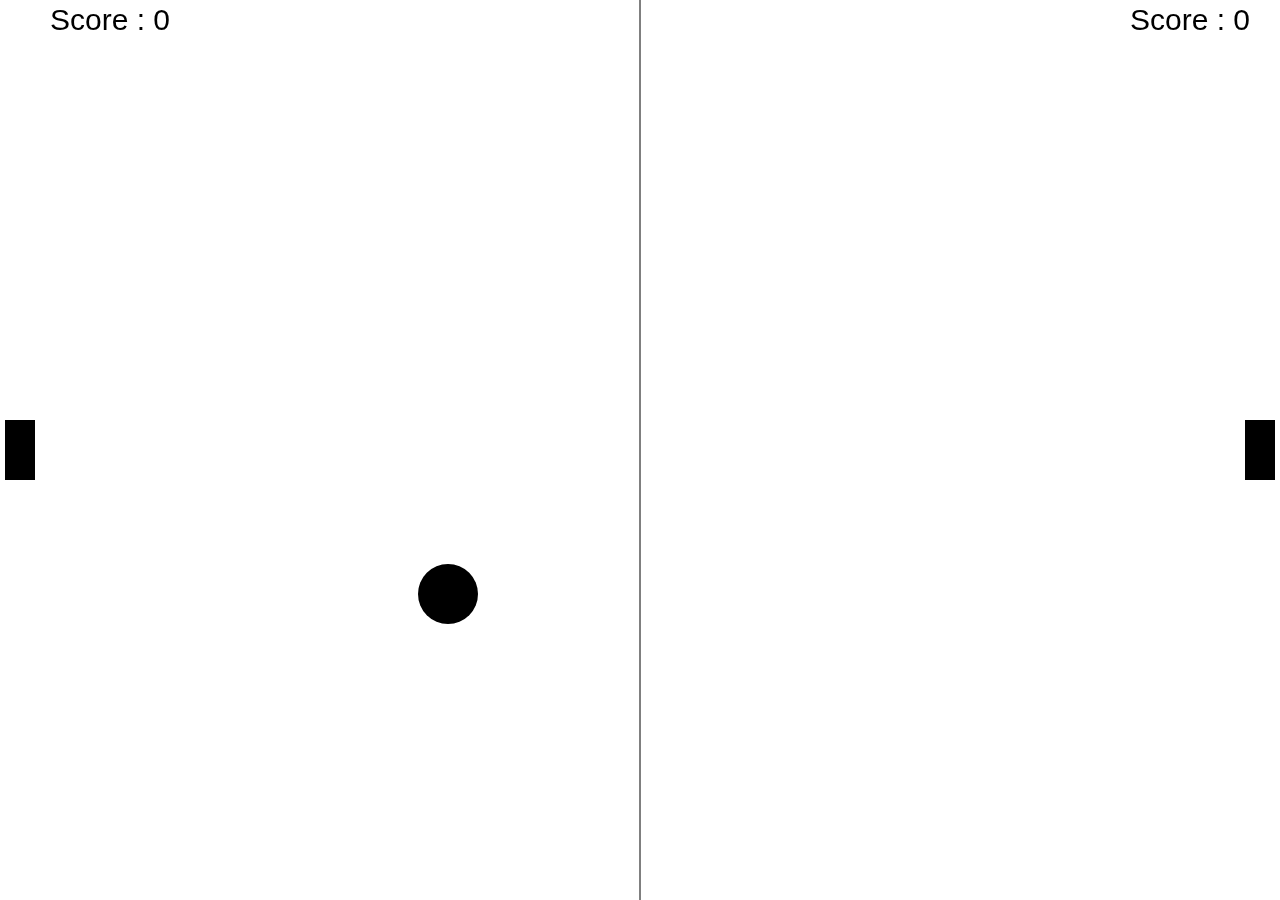
<file: pong.html>
<html>
    <head>



      <!-- Global site tag (gtag.js) - Google Analytics -->
<script async src="https://www.googletagmanager.com/gtag/js?id=UA-105483901-1"></script>
<script>
  window.dataLayer = window.dataLayer || [];
  function gtag(){dataLayer.push(arguments);}
  gtag('js', new Date());

  gtag('config', 'UA-105483901-1');
</script>

        <title>Pong</title>

        <style>

            canvas {
                display: block;
            }

            html, body {
                margin: 0px;
            }

        </style>
    </head>

    <body>
        <canvas id="game"></canvas>


        <script>

            var canvas = document.getElementById("game");

            var context	= canvas.getContext("2d"),
                width	= window.innerWidth,
                height	= window.innerHeight,
                ratio	= window.devicePixelRatio;

            canvas.width  = width  * ratio;
            canvas.height = height * ratio;
            canvas.style.width  = width  + "px";
            canvas.style.height = height + "px";
            context.scale(ratio, ratio);

            class Ball
            {
                constructor(vx, vy)
                {
                    this.x = width / 2;
                    this.y = height / 2;
                    this.vx = vx;
                    this.vy = vy;

                    this.r = 30;
                }

                update()
                {
                    this.edges();

                    this.x += this.vx;
                    this.y += this.vy;
                }

                edges()
                {
                    if (this.y + this.r > height)
                    {
                        this.vy *= -1;
                    }
                    else if (this.y - this.r < 0)
                    {
                        this.vy *= -1;
                    }

                    if (this.x + this.r > width)
                    {
                        restartGame();
                        player1.score++;
                    }
                    else if (this.x - this.r < 0)
                    {
                        restartGame();
                        player2.score++;
                    }
                }

                players(player)
                {
                    let left = this.x - this.r,
                        right = this.x + this.r,
                        top = this.y - this.r,
                        bottom = this.y + this.r;

                    let pleft = player.x - player.w / 2,
                        pright = player.x + player.w / 2,
                        ptop = player.y - player.h / 2,
                        pbottom = player1.y + player.h / 2;

                    if (left < pright && right > pleft && top < pbottom && bottom > ptop)
                    {
                        this.vx *= -1;
                    }
                }

                show()
                {
                    context.beginPath();
                    context.arc(this.x, this.y, this.r, 0, 2*Math.PI);
                    context.fill();
                }
            }

            class Player
            {
                constructor(x, xscore)
                {
                    this.x = x;
                    this.y = height / 2;
                    this.w = 30;
                    this.h = 60;

                    this.score = 0;
                    this.xscore = xscore;
                }

                show()
                {
                    let top = this.y - this.h / 2,
                        left = this.x - this.w / 2;

                    context.fillRect(left, top, this.w, this.h);

                    context.font = "30px Arial";
                    context.fillText("Score : " + this.score, this.xscore, 30);
                }
            }

            var ball = new Ball(-4, 3);
            var player1 = new Player(20, 50),
                player2 = new Player(width - 20, width - 150);

            addEventListener("mousemove", function(event) {
                player1.y = event.clientY;
            });

            addEventListener("keydown", function(event){
                if (event.keyCode == 38) // up arrow
                {
                    player2.y -= 10;
                }
                else if (event.keyCode == 40) // down arrow
                {
                    player2.y += 10;
                }
            });

            function restartGame()
            {
                ball.x = width / 2;
                ball.y = height / 2;
            }

            animate();

            function animate()
            {
                context.clearRect(0, 0, width, height);

                context.beginPath();
                context.moveTo(width / 2, 0);
                context.lineTo(width / 2, height);
                context.stroke();

                ball.players(player1);
                ball.players(player2);
                ball.update();
                ball.show();

                player1.show();
                player2.show();

                requestAnimationFrame(animate);
            }

        </script>
    </body>
</html>
</file>
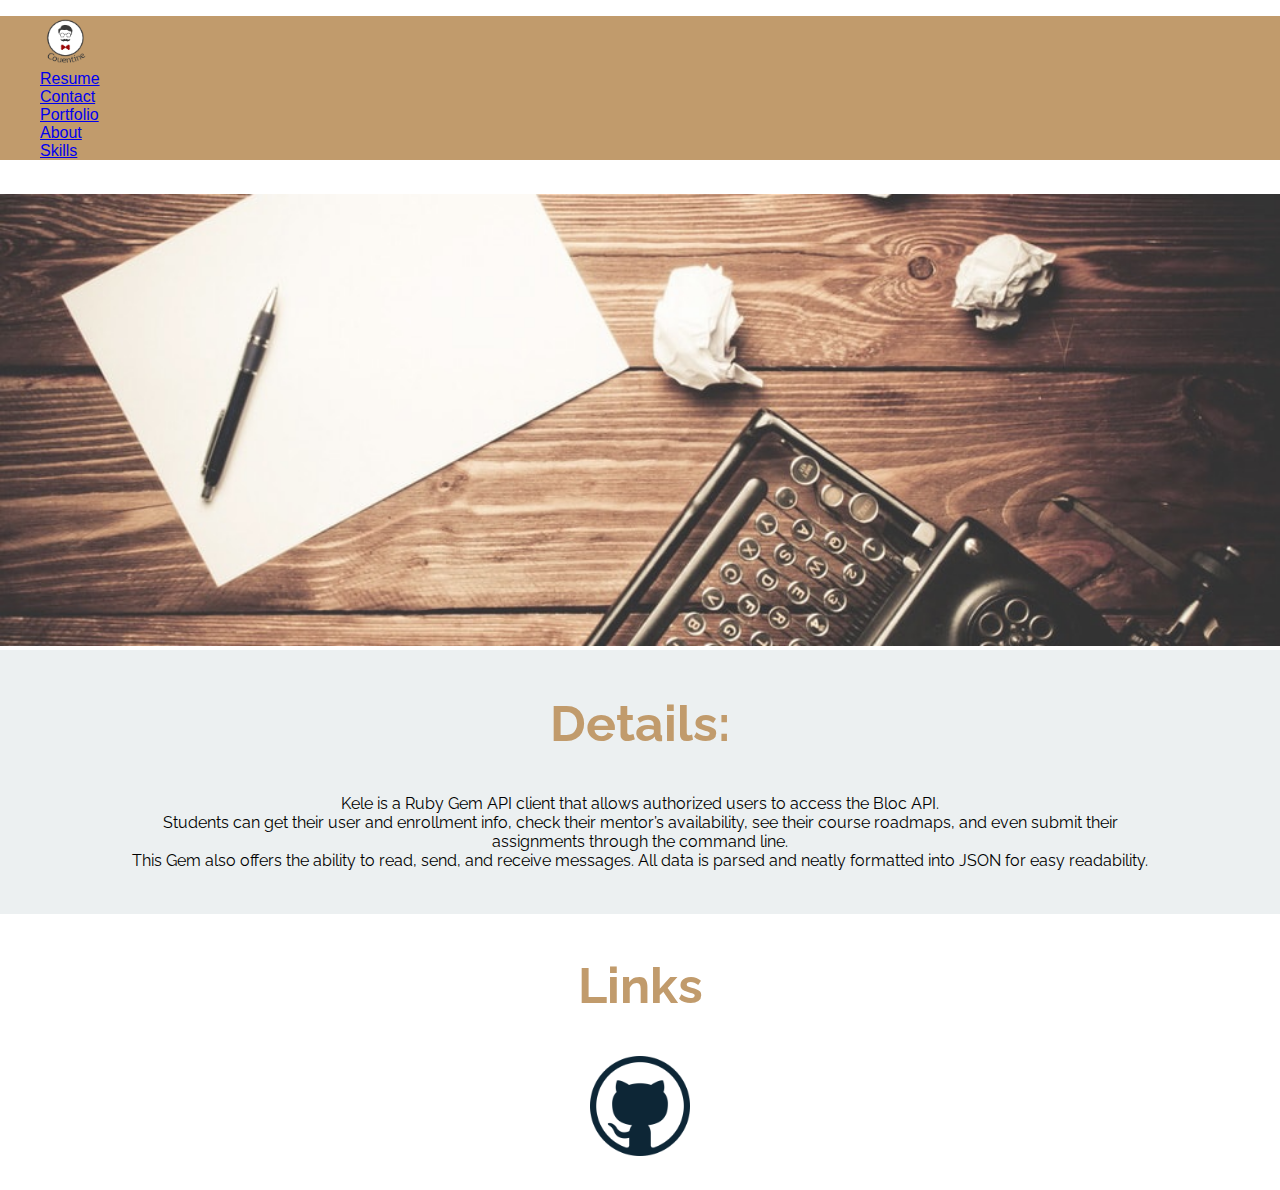
<file: rubygem.html>
<!DOCTYPE html>
<html>
<head>
      <title>Couentine's Portfolio</title>
<meta charset="UTF-8">
<link rel="stylesheet" type="text/css" href="css/normalize.css">
<link rel="stylesheet" type="text/css" href="css/pages.css">
<link href="https://fonts.googleapis.com/css?family=Playball" rel="stylesheet">
<link href="https://fonts.googleapis.com/css?family=Raleway" rel="stylesheet">
<head>
</head>
<body>
  <header>
        <div class= 'top-right'>
          <ul>
            <img class= 'machine' src="image/couentine.png" alt="Couentine" style="width: 50px">
            <li>  <a  target="_blank" href="Quentin_Guillaume.pdf" >Resume</a></li>
            <li> <a href='index.html#Contact'>Contact </a></li>
            <li> <a href='index.html#Porfolio'>Portfolio </a></li>
            <li> <a href='index.html#About'>About </a></li>
            <li> <a href='index.html#Skills'>Skills </a></li>
          </ul>

      </div>
      <div class="container">
        <div class="intro-text">
            <div class="centered">
              <br></div>
              <img class= 'machine' src="image/machine.jpg" alt="frontend" style="width:100%">
        </div>
    </div>
</header>
      <div class='About'>
    <h2>  Details: </h2>
      <p>Kele is a Ruby Gem API client that allows authorized users to access the Bloc API. <br>
       Students can get their user and enrollment info, check their mentor’s availability, see their course roadmaps, and even submit their assignments through the command line. <br>
      This Gem also offers the ability to read, send, and receive messages. All data is parsed and neatly formatted into JSON for easy readability.</p>
    <br>
        </div>
        <center>
    <h2>  Links </h2>
    <a target="_blank" href="https://github.com/couentine/Kele"><img class= 'machine' src="image/github.png" alt="Couentine" style="width:100px"></a>
</center>
  </body>
  <script src="https://ajax.googleapis.com/ajax/libs/jquery/3.3.1/jquery.min.js"></script>

</html>
</file>
<file: css/spinner.css>
/* Center the loader */
#loader {
  position: absolute;
  left: 50%;
  top: 50%;
  z-index: 1;
  width: 150px;
  height: 150px;
  margin: -75px 0 0 -75px;
  border: 16px solid #f3f3f3;
  border-radius: 50%;
  border-top: 16px solid #c19b6c;
  border-bottom: 16px solid #c19b6c;
  width: 120px;
  height: 120px;
  -webkit-animation: spin 2s linear infinite;
  animation: spin 2s linear infinite;
}

@-webkit-keyframes spin {
  0% { -webkit-transform: rotate(0deg); }
  100% { -webkit-transform: rotate(360deg); }
}

@keyframes spin {
  0% { transform: rotate(0deg); }
  100% { transform: rotate(360deg); }
}

/* Add animation to "page content" */
.animate-bottom {
  position: relative;
  -webkit-animation-name: animatebottom;
  -webkit-animation-duration: 1s;
  animation-name: animatebottom;
  animation-duration: 1s
}

@-webkit-keyframes animatebottom {
  from { bottom:-100px; opacity:0 }
  to { bottom:0px; opacity:1 }
}

@keyframes animatebottom {
  from{ bottom:-100px; opacity:0 }
  to{ bottom:0; opacity:1 }
}

#myDiv {
  display: none;
  text-align: center;
}
</file>
<file: css/index.css>
.centered,.centered5,.container,a,a:visited{color:#000}.top-right a,a{text-decoration:none}.About,.container,.skills,.top-right,.top-right a{text-align:center}.top-right ul,ul{list-style-type:none}.centered,.centered5{top:50%;left:50%;transform:translate(-50%,-50%)}.container{position:relative}.centered5{position:absolute;font-family:Montserrat,sans-serif;font-size:60px;font-weight:bolder}.skills,.top-right li,h1,h2,p{font-family:Raleway,sans-serif}.top-right li,a{font-weight:700}.top-right{right:0;display:inline;position:fixed;width:100%;z-index:1}.top-right ul{padding-left:20px;margin:0;overflow:hidden}.top-right li{float:right}.top-right a{display:block;color:#fff;padding:20px 16px}.skills h4,h2{color:#c19b6c}.top-right a:hover{background-color:#111}.active{background-color:#4CAF50}.skills{background:#fff;padding-top:2px;padding-bottom:2px}.About{background:#ecf0f1;padding:2px 120px 20px}.Contact,.Portfolio{padding-top:2px;text-align:center}.Portfolio{background:#fff;margin-bottom:40px}.Contact{background:#ecf0f1;padding-bottom:2px}.backend,.frontend,.other{display:inline-block;padding:25px}.skills h4{font-size:40px}.skills li{padding-top:20px}h2{font-size:50px}.skills h2{padding-left:10px}.Portfolio img{padding:10px}.Contact img{padding-left:25px}.Contact img:hover{opacity:.7}.ph,.ph1{display:inline-block;float:center;padding-left:20px}.ph1 img{border-style:solid;border-width:1px}.ph .machine,.ph1 .machine{opacity:.8}@media (max-width:900px){.centered5{display:none}}@media (max-width:1080px){.centered5{position:absolute;top:50%;left:50%;transform:translate(-50%,-50%);font-family:Montserrat,sans-serif;font-size:40px;font-weight:bolder;color:#000}}.top-right .machine{float:left;padding:0;margin-top:2px}.top-right .machine:hover{background-color:transparent}.pic{position:relative;text-align:center;color:#fff}.centered{font-size:350%;position:absolute;padding-left:20px;width:100%;font-family:Raleway,sans-serif;opacity:4;font-weight:900}.centered span{visibility:hidden;opacity:4}.key{display:none}.centered:hover span{visibility:visible}
</file>
<file: css/pages.css>
.top-right{background:#c19b6c}.active{background-color:#4CAF50}.About{background:#ecf0f1;text-align:center;padding:2px 120px 10px}.skills,h1,h2,p{font-family:Raleway,sans-serif}ul{list-style-type:none}h2{font-size:50px;color:#c19b6c}center img{padding-left:25px;padding-right:25px;padding-bottom:30px}center img:hover{opacity:.8}
</file>
<file: css/blog.css>
/* page Content */
#content {
  display: block;
  clear: both;
  margin-bottom: 20px;
  min-height: 500px;
}

#left-sidebar {
  width: 35%;
  float: left;
  margin: 0 15px;
  background: #ccc;
  min-height: 500px;
  text-align: center;
}
#right {
  float: right;
  width: 62%;
  background: #efefef;
  text-align: center;
  min-height: 500px;
}
footer{text-align: center;}
/* clearfix */
.clearfix:after {
  content: “.”;
  display: block;
  clear: both;
  visibility: hidden;
  line-height: 0;
  height: 0;
}
.clearfix {
  display: inline-block;
}

html[xmlns] .clearfix {
  display: block;
}
* html .clearfix {
  height: 1%;
}
</file>
